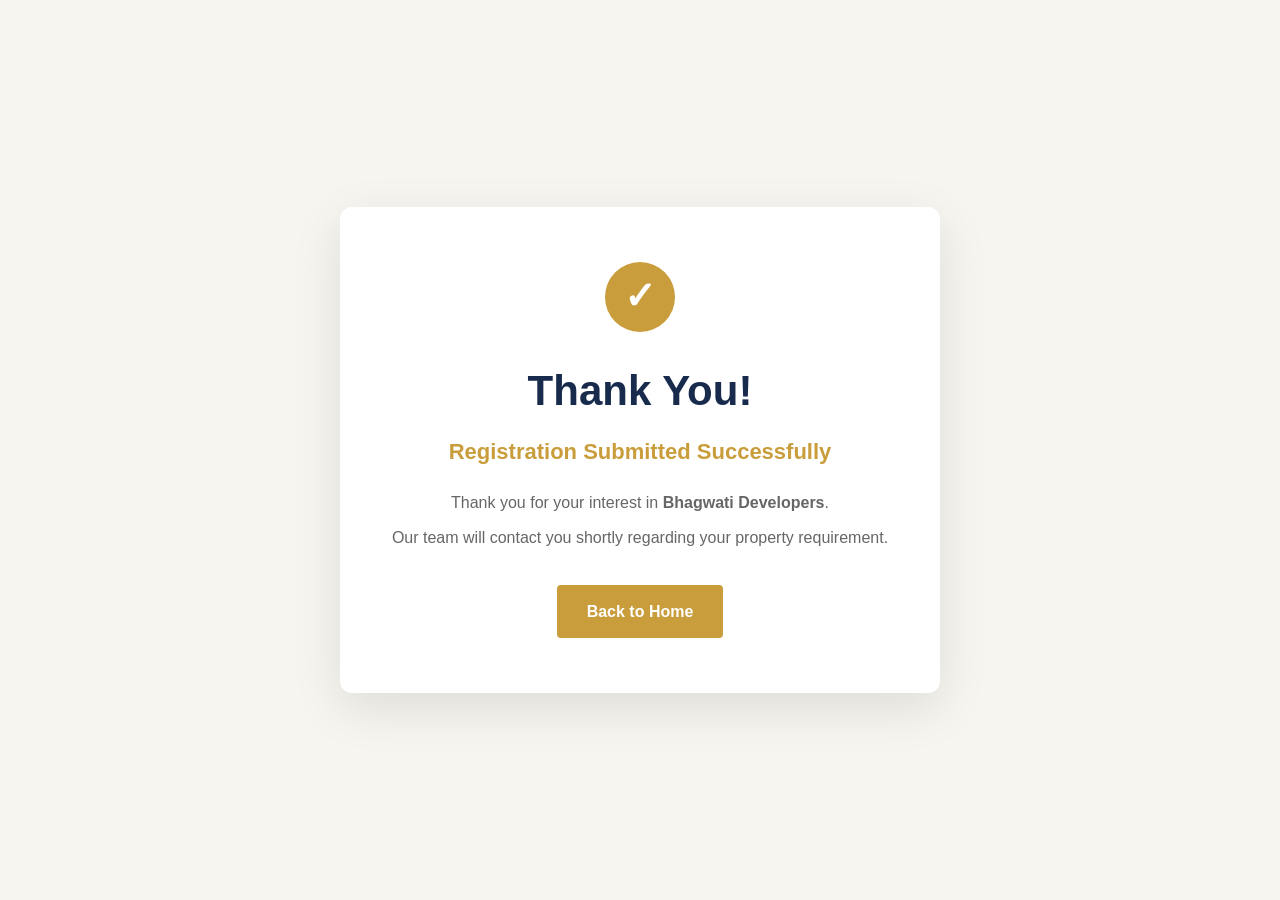
<file: success.html>
<!DOCTYPE html>
<html lang="en">

<head>
    <meta charset="UTF-8">

    <meta
        name="viewport"
        content="width=device-width, initial-scale=1.0">

    <title>Registration Submitted | Bhagwati Developers</title>

    <link rel="stylesheet" href="style.css">
</head>

<body>

    <section class="success-page">

        <div class="success-box">

            <div class="success-icon">
                ✓
            </div>

            <h1>
                Thank You!
            </h1>

            <h2>
                Registration Submitted Successfully
            </h2>

            <p>
                Thank you for your interest in
                <strong>Bhagwati Developers</strong>.
            </p>

            <p>
                Our team will contact you shortly
                regarding your property requirement.
            </p>

            <a href="/" class="success-btn">
                Back to Home
            </a>

        </div>

    </section>

</body>

</html>
</file>
<file: style.css>
/* =========================================================
   BHAGWATI DEVELOPERS
   Main Website Stylesheet
   ========================================================= */


/* =========================
   1. RESET & VARIABLES
   ========================= */

:root {
    --primary: #c89b3c;
    --primary-dark: #a77d28;
    --dark: #111111;
    --dark-light: #1c1c1c;
    --text: #333333;
    --text-light: #777777;
    --white: #ffffff;
    --light-bg: #f8f7f4;
    --border: #e5e5e5;

    --container: 1200px;

    --transition: all 0.3s ease;
}


* {
    margin: 0;
    padding: 0;
    box-sizing: border-box;
}


html {
    scroll-behavior: smooth;
}


body {
    font-family: "Inter", sans-serif;
    color: var(--text);
    background: var(--white);
    line-height: 1.6;
}


img {
    max-width: 100%;
    display: block;
}


a {
    text-decoration: none;
    color: inherit;
}


button,
input,
textarea,
select {
    font-family: inherit;
}


button {
    cursor: pointer;
}


ul {
    list-style: none;
}


/* =========================
   2. COMMON
   ========================= */

.container {
    width: min(92%, var(--container));
    margin: auto;
}


.section {
    padding: 100px 0;
}


.section-tag {
    display: inline-block;

    color: var(--primary);

    font-size: 13px;
    font-weight: 700;

    letter-spacing: 2px;

    margin-bottom: 15px;
}


.section-heading {
    max-width: 700px;
    margin-bottom: 55px;
}


.section-heading.center {
    margin-left: auto;
    margin-right: auto;
    text-align: center;
}


.section-heading h2 {
    font-family: "Playfair Display", serif;

    font-size: clamp(34px, 4vw, 50px);

    line-height: 1.2;

    color: var(--dark);

    margin-bottom: 20px;
}


.section-heading h2 span {
    color: var(--primary);
}


.section-heading p {
    color: var(--text-light);

    font-size: 16px;

    max-width: 650px;
}


/* =========================
   3. HEADER
   ========================= */

.header {
    position: fixed;

     top: 64px;
    left: 0;

    width: 100%;

    z-index: 1000;

    background: rgba(17, 17, 17, 0.96);

    backdrop-filter: blur(10px);

    border-bottom: 1px solid rgba(255, 255, 255, 0.08);
}


.nav-container {
    min-height: 92px;

    display: flex;

    align-items: center;

    justify-content: space-between;

    gap: 30px;
}


/* Logo */
.logo img {
    height: 70px;

    width: auto;

    display: block;

    object-fit: contain;
}

.logo {
    display: flex;

    align-items: center;

    gap: 10px;

    color: var(--white);

    font-weight: 800;
}


.logo-icon {
    width: 42px;
    height: 42px;

    display: grid;
    place-items: center;

    border: 1px solid var(--primary);

    color: var(--primary);

    font-size: 18px;
}


.logo-text {
    font-size: 18px;

    letter-spacing: 1px;
}


.logo-text span {
    color: var(--primary);
}


/* Navigation */

/* =========================
   NAVIGATION - DESKTOP
   ========================= */

.navbar {
    display: flex;

    align-items: center;

    gap: 38px;
}


/* Navigation Links */

.navbar a {
    position: relative;

    color: #ffffff;

    font-size: 15px;

    font-weight: 600;

    padding: 40px 0;

    transition: all 0.3s ease;
}


.navbar a:hover {
    color: #c9a13b;
}


/* Active Link */

.navbar a.active {
    color: #c9a13b;
}


/* Active underline */

.navbar a.active::after {
    content: "";

    position: absolute;

    left: 0;
    right: 0;

    bottom: 22px;

    height: 2px;

    background: #c9a13b;
}

/* Navigation End */
.navbar a {
    position: relative;

    color: #eeeeee;

    font-size: 14px;
    font-weight: 500;

    transition: var(--transition);
}


.navbar a:hover,
.navbar a.active {
    color: var(--primary);
}


.navbar a::after {
    content: "";

    position: absolute;

    left: 0;
    bottom: -8px;

    width: 0;
    height: 2px;

    background: var(--primary);

    transition: var(--transition);
}


.navbar a:hover::after,
.navbar a.active::after {
    width: 100%;
}


/* Header Button */

.nav-btn {
    background: var(--primary);

    color: var(--dark);

    padding:  17px 30px;

    font-size: 14px;

    font-weight: 700;

    transition: var(--transition);
}


.nav-btn:hover {
    background: var(--white);

    transform: translateY(-2px);
}


/* Mobile Menu */

.menu-btn {
    display: none;

    width: 42px;
    height: 42px;

    border: 1px solid rgba(255, 255, 255, 0.2);

    background: transparent;

    color: var(--white);

    font-size: 18px;
}


/* =========================
   4. HERO
   ========================= */

.hero {
    position: relative;

    min-height:  720px;

    display: flex;

    align-items: center;

    color: var(--white);
	padding-top: 150px;
    padding-bottom: 80px;

    box-sizing: border-box;

    background:
        linear-gradient(
            90deg,
            rgba(0, 0, 0, 0.88),
            rgba(0, 0, 0, 0.55),
            rgba(0, 0, 0, 0.35)
        ),
        url("hero.jpg") center/cover no-repeat;

    overflow: hidden;
}


.hero-overlay {
    position: absolute;

    inset: 0;

    background:
        linear-gradient(
            180deg,
            rgba(0, 0, 0, 0.15),
            rgba(0, 0, 0, 0.45)
        );
}


.hero-content {
    position: relative;

    z-index: 2;

    padding-top: 20px;
}


.hero-text {
    max-width: 780px;
}


.hero-tag {
    display: inline-flex;

    align-items: center;

    gap: 8px;

    color: var(--primary);

    font-size: 13px;

    font-weight: 700;

    letter-spacing: 2px;

    margin-bottom: 20px;
}


.hero h1 {
    font-family: "Playfair Display", serif;

    font-size: clamp(48px, 6vw, 78px);

    line-height: 1.08;

    margin-bottom: 25px;
}


.hero h1 span {
    color: var(--primary);
}


.hero p {
    max-width: 650px;

    color: #dddddd;

    font-size: 17px;

    margin-bottom: 35px;
}


/* Hero Buttons */

.hero-buttons {
    display: flex;

    align-items: center;

    gap: 15px;

    flex-wrap: wrap;
}


.btn {
    display: inline-flex;

    align-items: center;

    justify-content: center;

    gap: 10px;

    min-height: 52px;

    padding: 0 25px;

    font-size: 14px;

    font-weight: 700;

    transition: var(--transition);
}


.btn-primary {
    background: var(--primary);

    color: var(--dark);
}


.btn-primary:hover {
    background: var(--white);

    transform: translateY(-3px);
}


.btn-outline {
    border: 1px solid rgba(255, 255, 255, 0.5);

    color: var(--white);
}


.btn-outline:hover {
    background: var(--white);

    color: var(--dark);

    transform: translateY(-3px);
}


/* Hero Stats */

.hero-stats {
    display: flex;

    align-items: center;

    gap: 50px;

    margin-top: 80px;
}


.stat-box {
    display: flex;

    align-items: center;

    gap: 14px;
}


.stat-box strong {
    color: var(--primary);

    font-size: 30px;
}


.stat-box span {
    color: #dddddd;

    font-size: 12px;

    line-height: 1.4;
}


/* =========================
   5. ABOUT
   ========================= */

.about {
    background: var(--white);
}


.about-grid {
    display: grid;

    grid-template-columns: 1fr 1fr;

    gap: 70px;

    align-items: center;
}


.about-image {
    min-height: 500px;

    background: var(--light-bg);

    position: relative;
}


.image-placeholder {
    width: 100%;
    height: 100%;

    min-height: inherit;

    display: flex;

    flex-direction: column;

    align-items: center;

    justify-content: center;

    gap: 15px;

    color: #999;

    background:
        linear-gradient(
            135deg,
            #eeeeee,
            #dddddd
        );

    font-size: 14px;
}


.image-placeholder i {
    font-size: 45px;

    color: #aaaaaa;
}


.about-content h3 {
    font-family: "Playfair Display", serif;

    font-size: 32px;

    color: var(--dark);

    margin-bottom: 20px;
}


.about-content p {
    color: var(--text-light);

    margin-bottom: 18px;
}


.about-features {
    display: grid;

    grid-template-columns: 1fr 1fr;

    gap: 15px;

    margin-top: 30px;
}


.about-features div {
    display: flex;

    align-items: center;

    gap: 10px;

    font-size: 14px;

    font-weight: 600;
}


.about-features i {
    color: var(--primary);

    font-size: 17px;
}


/* =========================
   6. PROPERTIES
   ========================= */
/* =====================================================
   BHAGWATI DEVELOPERS
   PROPERTIES & SERVICES
   ===================================================== */

.properties-section {
    width: 100%;
}


/* MAIN GRID */

.property-grid {
    width: 100%;
    max-width: 100%;

    display: grid;

    grid-template-columns: repeat(3, minmax(0, 1fr));

    gap: 0;

    margin: 0;
}


/* =====================================================
   PROPERTY CARD
   ===================================================== */

.property-card {
    width: 100%;
    min-width: 0;

    min-height: 430px;

    padding: 38px 30px;

    background: #ffffff;

    border: 1px solid #e5e0d6;
    border-right: none;
    border-bottom: none;

    position: relative;

    display: flex;
    flex-direction: column;

    box-sizing: border-box;

    transition:
        transform 0.3s ease,
        box-shadow 0.3s ease;
}


/* Last column border */

.property-card:nth-child(3n) {
    border-right: 1px solid #e5e0d6;
}


/* Bottom row */

.property-card:nth-child(n + 4) {
    border-bottom: 1px solid #e5e0d6;
}


/* HOVER */

.property-card:hover {
    transform: translateY(-5px);

    box-shadow:
        0 18px 45px rgba(0, 0, 0, 0.10);

    z-index: 5;
}


/* =====================================================
   FEATURED CARD
   ===================================================== */

.property-card.featured-property {
    background: #1c2d4f;

    color: #ffffff;
}


.property-card.featured-property h3 {
    color: #ffffff;
}


.property-card.featured-property p {
    color: rgba(255, 255, 255, 0.72);
}


.property-card.featured-property
.property-location {
    color: rgba(255, 255, 255, 0.70);
}


.property-card.featured-property
.property-price {
    color: #d3aa45;
}


/* =====================================================
   ICON
   ===================================================== */

.property-icon {
    width: 52px;
    height: 52px;

    display: flex;
    align-items: center;
    justify-content: center;

    font-size: 27px;

    margin-bottom: 22px;
}


/* =====================================================
   PROPERTY TYPE
   ===================================================== */

.property-type {
    width: fit-content;

    display: inline-block;

    padding: 6px 11px;

    margin-bottom: 18px;

    background: #f5f1e6;

    color: #b48a2d;

    font-size: 9px;

    font-weight: 700;

    letter-spacing: 1.5px;

    line-height: 1;

    text-transform: uppercase;
}


.featured-property .property-type {
    background: rgba(211, 170, 69, 0.15);

    color: #d5aa42;
}


/* =====================================================
   TITLE
   ===================================================== */

.property-card h3 {
    margin: 0 0 14px;

    color: #10203d;

    font-family: "Playfair Display", serif;

    font-size: 22px;

    font-weight: 600;

    line-height: 1.3;
}


/* =====================================================
   DESCRIPTION
   ===================================================== */

.property-card p {
    margin: 0 0 20px;

    color: #707070;

    font-size: 13px;

    line-height: 1.75;
}


/* =====================================================
   LOCATION
   ===================================================== */

.property-location {
    margin-top: auto;

    margin-bottom: 16px;

    color: #777777;

    font-size: 11px;

    line-height: 1.6;
}


/* =====================================================
   PRICE
   ===================================================== */

.property-price {
    margin-bottom: 20px;

    color: #10203d;

    font-family: "Playfair Display", serif;

    font-size: 17px;

    font-weight: 600;
}


/* =====================================================
   BUTTON
   ===================================================== */

.property-btn {
    width: fit-content;

    padding: 11px 19px;

    border: none;

    background: #c9a13b;

    color: #111111;

    font-size: 10px;

    font-weight: 700;

    letter-spacing: 1px;

    text-transform: uppercase;

    cursor: pointer;

    transition: all 0.3s ease;
}


.property-btn:hover {
    background: #10203d;

    color: #ffffff;
}


/* =====================================================
   TABLET
   ===================================================== */

@media (max-width: 1000px) {

    .property-grid {
        grid-template-columns: repeat(2, minmax(0, 1fr));
    }


    .property-card:nth-child(3n) {
        border-right: none;
    }


    .property-card:nth-child(2n) {
        border-right: 1px solid #e5e0d6;
    }


    .property-card:nth-child(n + 4) {
        border-bottom: none;
    }


    .property-card:nth-child(n + 3) {
        border-bottom: 1px solid #e5e0d6;
    }

}


/* =====================================================
   MOBILE
   ===================================================== */

@media (max-width: 768px) {

    .property-grid {
        grid-template-columns: 1fr;
    }


    .property-card {
        min-height: auto;

        padding: 32px 24px;
    }


    .property-card,
    .property-card:nth-child(2n),
    .property-card:nth-child(3n) {
        border-right: 1px solid #e5e0d6;

        border-bottom: none;
    }


    .property-card:last-child {
        border-bottom: 1px solid #e5e0d6;
    }


    .property-card h3 {
        font-size: 21px;
    }
	.success-box {
    padding: 40px 25px;
	}

	.success-box h1 {
		font-size: 34px;
	}

	.success-box h2 {
		font-size: 19px;
	}

}


/* =========================
   7. WHY US
   ========================= */

.why-us {
    background: var(--white);
}


.why-grid {
    display: grid;

    grid-template-columns: repeat(4, 1fr);

    gap: 20px;
}


.why-card {
    padding: 35px 25px;

    background: var(--light-bg);

    border: 1px solid var(--border);

    text-align: center;

    transition: var(--transition);
}


.why-card:hover {
    transform: translateY(-5px);

    border-color: var(--primary);
}


.why-icon {
    width: 65px;
    height: 65px;

    display: grid;

    place-items: center;

    margin: 0 auto 20px;

    background: rgba(200, 155, 60, 0.12);

    color: var(--primary);

    font-size: 25px;
}


.why-card h3 {
    color: var(--dark);

    font-size: 17px;

    margin-bottom: 12px;
}


.why-card p {
    color: var(--text-light);

    font-size: 13px;
}


/* =========================
   8. REGISTRATION
   ========================= */

.register {
    background:
        linear-gradient(
            110deg,
            #151515,
            #242424
        );

    color: var(--white);
}


.register-container {
    display: grid;

    grid-template-columns: 0.9fr 1.1fr;

    gap: 70px;

    align-items: center;
}


.register-info .section-tag {
    color: var(--primary);
}


.register-info h2 {
    font-family: "Playfair Display", serif;

    font-size: clamp(35px, 4vw, 52px);

    line-height: 1.15;

    margin-bottom: 20px;
}


.register-info h2 span {
    color: var(--primary);
}


.register-info > p {
    color: #bbbbbb;

    max-width: 500px;

    margin-bottom: 40px;
}


.contact-item {
    display: flex;

    align-items: center;

    gap: 18px;

    margin-bottom: 25px;
}


.contact-item > i {
    width: 45px;
    height: 45px;

    display: grid;

    place-items: center;

    background: rgba(200, 155, 60, 0.12);

    color: var(--primary);
}


.contact-item small {
    display: block;

    color: #999;

    font-size: 11px;

    text-transform: uppercase;

    letter-spacing: 1px;
}


.contact-item strong {
    display: block;

    color: var(--white);

    font-size: 15px;

    margin-top: 2px;
}


/* Form */

.register-form-wrapper {
    background: var(--white);

    padding: 40px;

    color: var(--dark);

    box-shadow: 0 25px 70px rgba(0, 0, 0, 0.25);
}


.form-heading {
    margin-bottom: 28px;
}


.form-heading h3 {
    font-family: "Playfair Display", serif;

    font-size: 28px;

    margin-bottom: 5px;
}


.form-heading p {
    color: var(--text-light);

    font-size: 13px;
}


.form-row {
    display: grid;

    grid-template-columns: 1fr 1fr;

    gap: 18px;
}


.form-group {
    margin-bottom: 18px;
}


.form-group label {
    display: block;

    color: var(--dark);

    font-size: 12px;

    font-weight: 700;

    margin-bottom: 7px;
}


.form-group input,
.form-group select,
.form-group textarea {
    width: 100%;

    border: 1px solid var(--border);

    background: #fafafa;

    color: var(--dark);

    padding: 13px 14px;

    outline: none;

    font-size: 13px;

    transition: var(--transition);
}


.form-group input,
.form-group select {
    height: 47px;
}


.form-group textarea {
    resize: vertical;

    min-height: 100px;
}


.form-group input:focus,
.form-group select:focus,
.form-group textarea:focus {
    border-color: var(--primary);

    background: var(--white);

    box-shadow: 0 0 0 3px rgba(200, 155, 60, 0.08);
}


.submit-btn {
    width: 100%;

    min-height: 52px;

    border: none;

    background: var(--primary);

    color: var(--dark);

    font-size: 13px;

    font-weight: 800;

    transition: var(--transition);
}


.submit-btn:hover {
    background: var(--dark);

    color: var(--white);
}


.submit-btn i {
    margin-left: 8px;
}


.form-note {
    color: #999;

    text-align: center;

    font-size: 11px;

    margin-top: 15px;
}


.form-note i {
    color: var(--primary);

    margin-right: 5px;
}


/* =========================
   9. CONTACT
   ========================= */

.contact {
    background: var(--light-bg);
}


.contact-grid {
    display: grid;

    grid-template-columns: repeat(3, 1fr);

    gap: 20px;
}


.contact-card {
    background: var(--white);

    border: 1px solid var(--border);

    padding: 35px;

    text-align: center;

    transition: var(--transition);
}


.contact-card:hover {
    transform: translateY(-5px);

    border-color: var(--primary);
}


.contact-card > i {
    width: 60px;
    height: 60px;

    display: grid;

    place-items: center;

    margin: 0 auto 18px;

    background: rgba(200, 155, 60, 0.12);

    color: var(--primary);

    font-size: 22px;
}


.contact-card h3 {
    color: var(--dark);

    font-size: 17px;

    margin-bottom: 8px;
}


.contact-card p {
    color: var(--text-light);

    font-size: 14px;
}


/* =========================
   10. FOOTER
   ========================= */

.footer {
    background: #0d0d0d;

    color: #bbbbbb;
}


.footer-container {
    display: grid;

    grid-template-columns: 2fr 1fr 1fr;

    gap: 60px;

    padding-top: 70px;

    padding-bottom: 60px;
}


.footer-brand p {
    max-width: 320px;

    color: #888;

    font-size: 13px;

    margin-top: 18px;
}


.footer-links {
    display: flex;

    flex-direction: column;

    gap: 10px;
}


.footer-links h4 {
    color: var(--white);

    font-size: 14px;

    margin-bottom: 8px;
}


.footer-links a {
    color: #888;

    font-size: 13px;

    transition: var(--transition);
}


.footer-links a:hover {
    color: var(--primary);

    padding-left: 4px;
}


.footer-bottom {
    border-top: 1px solid rgba(255, 255, 255, 0.08);

    text-align: center;

    padding: 20px;

    color: #666;

    font-size: 12px;
}


/* =========================
   11. WHATSAPP
   ========================= */

.whatsapp-btn {
    position: fixed;

    right: 25px;
    bottom: 25px;

    z-index: 999;

    display: flex;

    align-items: center;

    gap: 10px;

    padding: 13px 20px;

    border-radius: 50px;

    background: #25d366;

    color: var(--white);

    font-size: 13px;

    font-weight: 700;

    box-shadow: 0 8px 25px rgba(0, 0, 0, 0.2);

    transition: var(--transition);
}


.whatsapp-btn i {
    font-size: 23px;
}


.whatsapp-btn:hover {
    transform: translateY(-4px);

    box-shadow: 0 12px 30px rgba(0, 0, 0, 0.25);
}


/* =========================
   12. RESPONSIVE
   ========================= */


/* Tablet */

@media (max-width: 992px) {

    .navbar {
        gap: 20px;
    }


    .property-grid {
        grid-template-columns: 1fr 1fr;
    }


    .why-grid {
        grid-template-columns: 1fr 1fr;
    }


    .about-grid {
        gap: 40px;
    }


    .register-container {
        grid-template-columns: 1fr;
    }

}


/* Mobile */

@media (max-width: 768px) {

    /* =========================
       MOBILE TOP INFO BAR
       ========================= */

    .top-info-bar {
        height: 48px;

        justify-content: flex-start;

        overflow-x: auto;

        scrollbar-width: none;
    }


    .top-info-bar::-webkit-scrollbar {
        display: none;
    }


    .top-info-container {
        width: max-content;

        justify-content: flex-start;

        gap: 22px;

        padding: 0 20px;
    }


    .top-info-container span {
        font-size: 9px;

        letter-spacing: 1.5px;
    }


    .top-info-container i {
        font-size: 6px;
    }


    /* =========================
       HEADER
       ========================= */

    .header {
        top: 48px;
    }


    /* =========================
       SECTIONS
       ========================= */

    .section {
        padding: 75px 0;
    }


    /* =========================
       NAVBAR
       ========================= */

    .nav-container {
        min-height: 105px;
    }


    .navbar {
        position: absolute;

        top: 70px;

        left: 0;

        width: 100%;

        display: none;

        flex-direction: column;

        align-items: flex-start;

        gap: 0;

        background: #111;

        border-top: 1px solid rgba(255, 255, 255, 0.08);

        padding: 10px 5%;
    }


    .navbar.active {
        display: flex;
    }


    .navbar a {
        width: 100%;

        padding: 14px 0;
    }


    .navbar a::after {
        display: none;
    }


    .nav-btn {
        display: none;
    }


    .menu-btn {
        display: block;
    }


    /* =========================
       HERO
       ========================= */

    .hero {
        min-height: 850px;
    }


    .hero h1 {
        font-size: 48px;
    }


    .hero p {
        font-size: 15px;
    }


    .hero-stats {
        gap: 25px;

        flex-wrap: wrap;

        margin-top: 55px;
    }


    .stat-box strong {
        font-size: 24px;
    }


    /* =========================
       ABOUT
       ========================= */

    .about-grid {
        grid-template-columns: 1fr;
    }


    .about-image {
        min-height: 350px;
    }


    /* =========================
       PROPERTIES
       ========================= */

    .property-grid {
        grid-template-columns: 1fr;
    }


    /* =========================
       WHY US
       ========================= */

    .why-grid {
        grid-template-columns: 1fr 1fr;
    }


    /* =========================
       REGISTRATION FORM
       ========================= */

    .form-row {
        grid-template-columns: 1fr;
    }


    .register-form-wrapper {
        padding: 28px 22px;
    }


    /* =========================
       CONTACT
       ========================= */

    .contact-grid {
        grid-template-columns: 1fr;
    }


    /* =========================
       FOOTER
       ========================= */

    .footer-container {
        grid-template-columns: 1fr 1fr;

        gap: 35px;
    }


    .footer-brand {
        grid-column: 1 / -1;
    }

}

/* Small Mobile */

@media (max-width: 480px) {

    .hero {
        min-height: 800px;
    }


    .hero h1 {
        font-size: 40px;
    }


    .hero-buttons {
        flex-direction: column;

        align-items: stretch;
    }


    .btn {
        width: 100%;
    }


    .hero-stats {
        display: grid;

        grid-template-columns: 1fr 1fr;

        gap: 20px;
    }


    .stat-box:last-child {
        grid-column: 1 / -1;
    }


    .why-grid {
        grid-template-columns: 1fr;
    }


    .about-features {
        grid-template-columns: 1fr;
    }


    .whatsapp-btn {
        right: 15px;
        bottom: 15px;

        width: 55px;
        height: 55px;

        padding: 0;

        justify-content: center;
    }


    .whatsapp-btn span {
        display: none;
    }


    .footer-container {
        grid-template-columns: 1fr;
    }

}
/* =========================
   REAL PROPERTY IMAGES
   ========================= */

.about-image img {
    width: 100%;
    height: 500px;
    object-fit: cover;
    display: block;
}


.property-image img {
    width: 100%;
    height: 270px;
    object-fit: cover;
    display: block;
}
@media (max-width: 768px) {

    .about-image img {
        height: 350px;
    }

    .property-image img {
        height: 270px;
    }

}

/* =========================
   TOP INFORMATION BAR
   ========================= */

.top-info-bar {
    position: fixed;

    top: 0;
    left: 0;

    width: 100%;

    height: 48px;

    z-index: 1100;

    background: var(--primary);

    display: flex;

    align-items: center;

    justify-content: flex-start;

     overflow-x: auto;
	 
}


.top-info-container {
    width: min(92%, 1200px);
	

    display: flex;

    align-items: center;

    justify-content: center;

    gap: 34px;

    white-space: nowrap;
}


.top-info-container span {
    color: var(--dark);

    font-size: 11px;

    font-weight: 700;

    letter-spacing: 2px;

    text-transform: uppercase;
}


.top-info-container i {
    color: var(--dark);

    font-size: 8px;

    opacity: 0.7;
}
.header {
    top: 64px;
}
/* =====================================================
   FINAL FIX - PROPERTY GRID WIDTH
   ===================================================== */

.properties-section .container {
    width: 90% !important;
    max-width: 1100px !important;
    margin-left: auto !important;
    margin-right: auto !important;

    display: block !important;
}


.properties-section .property-grid {
    width: 100% !important;
    max-width: 100% !important;

    display: grid !important;

    grid-template-columns: repeat(3, minmax(0, 1fr)) !important;

    gap: 0 !important;

    margin: 0 !important;

    padding: 0 !important;

    box-sizing: border-box !important;
}


.properties-section .property-card {
    width: auto !important;
    min-width: 0 !important;

    box-sizing: border-box !important;
}


/* =====================================================
   TABLET
   ===================================================== */

@media (max-width: 1000px) {

    .properties-section .property-grid {
        grid-template-columns:
            repeat(2, minmax(0, 1fr)) !important;
    }

}


/* =====================================================
   MOBILE
   ===================================================== */

@media (max-width: 768px) {

    .properties-section .container {
        width: 92% !important;
    }


    .properties-section .property-grid {
        grid-template-columns: 1fr !important;
    }

}/* =========================================
   TOP GOLD INFORMATION BAR
   DESKTOP ONLY
   ========================================= */

@media (min-width: 993px) {

    .top-info-bar {
        min-height: 64px !important;
        height: 64px !important;

        display: flex;
        align-items: center;
        justify-content: center;
    }

    .top-info-container {
        width: min(92%, 1200px);

        min-height: 64px;

        display: flex;
        align-items: center;
        justify-content: space-between;

        gap: 30px;
    }

    .top-info-item {
        font-size: 12px !important;

        font-weight: 700;

        letter-spacing: 1.5px;

        white-space: nowrap;

        line-height: 1.2;
    }

}
.success-page {
    min-height: 100vh;

    display: flex;

    align-items: center;

    justify-content: center;

    background: #f7f5ef;

    padding: 30px;
}


.success-box {
    width: 100%;

    max-width: 600px;

    background: #ffffff;

    text-align: center;

    padding: 55px 40px;

    border-radius: 12px;

    box-shadow: 0 15px 50px rgba(0, 0, 0, 0.10);
}


.success-icon {
    width: 70px;

    height: 70px;

    margin: 0 auto 25px;

    display: flex;

    align-items: center;

    justify-content: center;

    border-radius: 50%;

    background: #c99d3b;

    color: #ffffff;

    font-size: 38px;

    font-weight: bold;
}


.success-box h1 {
    margin-bottom: 10px;

    font-size: 42px;

    color: #182b4d;
}


.success-box h2 {
    margin-bottom: 20px;

    font-size: 22px;

    color: #c99d3b;
}


.success-box p {
    margin: 8px 0;

    color: #666;

    line-height: 1.7;
}


.success-btn {
    display: inline-block;

    margin-top: 25px;

    padding: 14px 30px;

    background: #c99d3b;

    color: #ffffff;

    text-decoration: none;

    font-weight: 600;

    border-radius: 4px;

    transition: 0.3s;
}


.success-btn:hover {
    background: #182b4d;
}
</file>
